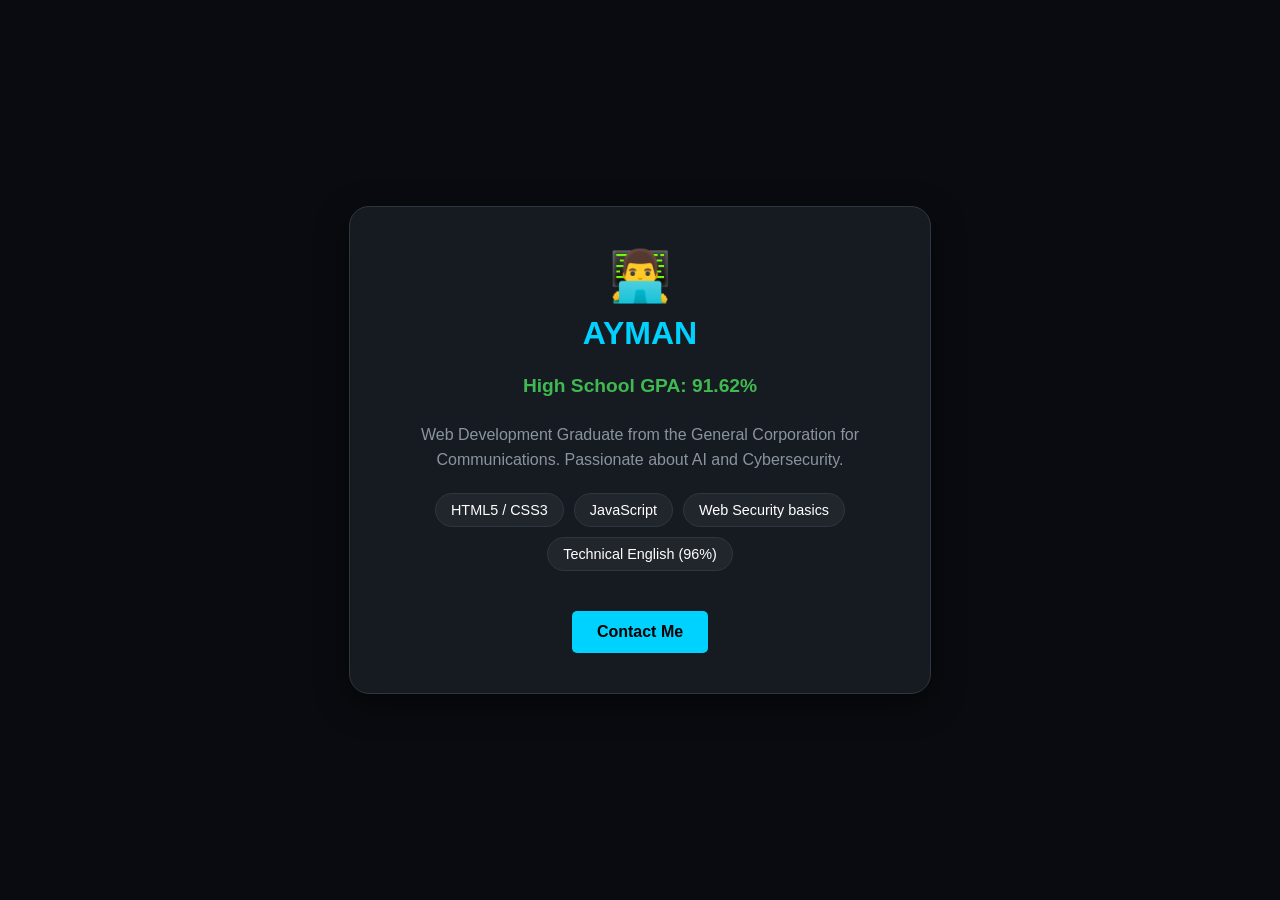
<file: Ayman-Dev/index.html>
<!DOCTYPE html>
<html lang="en">
<head>
    <meta charset="UTF-8">
    <meta name="viewport" content="width=device-width, initial-scale=1.0">
    <title>Document</title>
</head>
<body>
    <!DOCTYPE html>
<html lang="en">
<head>
    <meta charset="UTF-8">
    <meta name="viewport" content="width=device-width, initial-scale=1.0">
    <title>Ayman | Developer Portfolio</title>
   <link rel="stylesheet" href="style.css">
</head>
<body>

<div class="container">
    <div style="font-size: 50px;">👨‍💻</div>
    <h1>AYMAN</h1>
    <p class="gpa">High School GPA: 91.62%</p>
    
    <p>Web Development Graduate from the General Corporation for Communications. Passionate about AI and Cybersecurity.</p>

    <div class="skills">
        <div class="skill-badge">HTML5 / CSS3</div>
        <div class="skill-badge">JavaScript</div>
        <div class="skill-badge">Web Security basics</div>
        <div class="skill-badge">Technical English (96%)</div>
    </div>

    <a href="mailto:Ayman.Dev.Offical@gmail.com" class="btn">Contact Me</a>
</div>

</body>
</html>
</body>
</html>
</file>
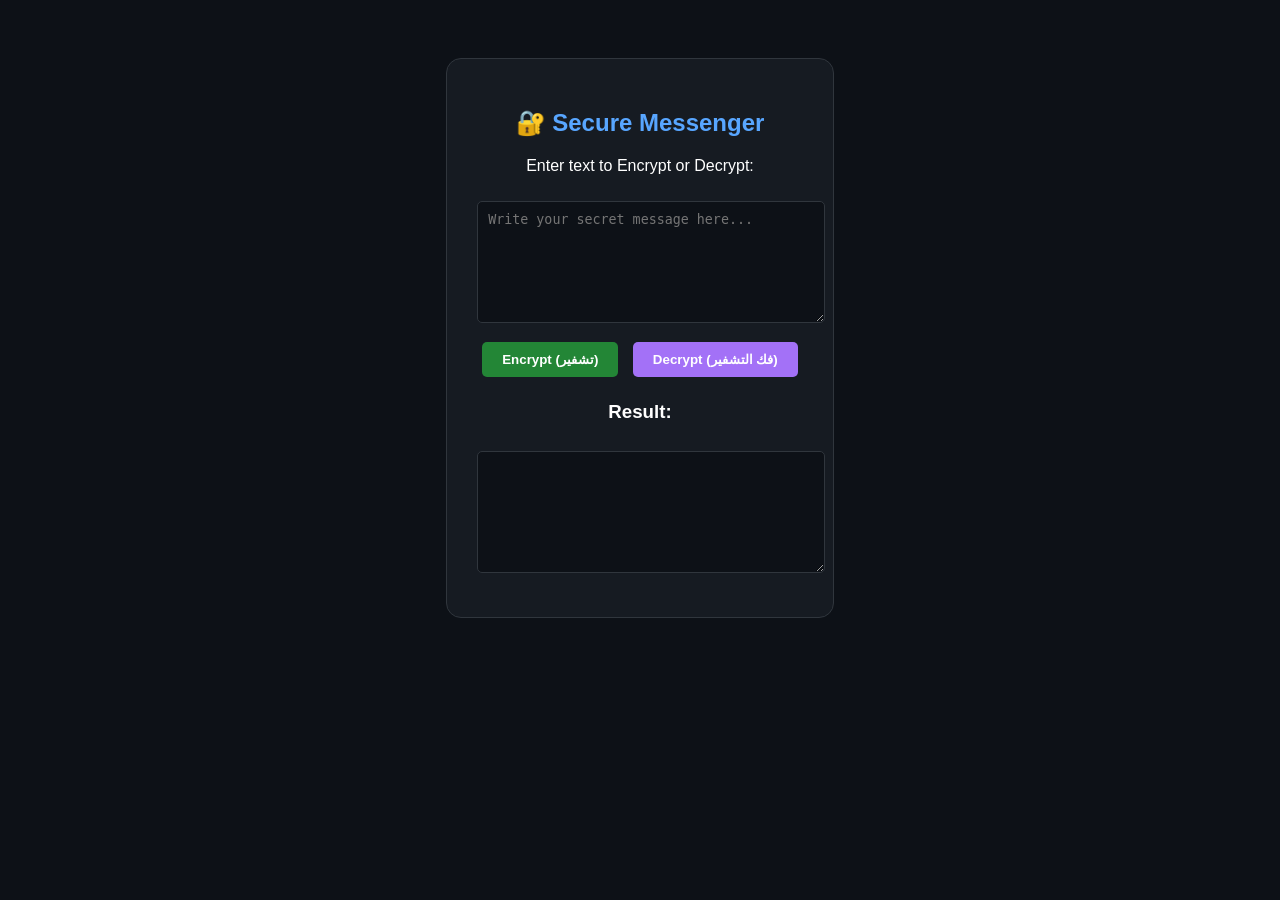
<file: Encryption-Project/index.html>
<!DOCTYPE html>
<html lang="en">
<head>
    <meta charset="UTF-8">
    <meta name="viewport" content="width=device-width, initial-scale=1.0">
    <title>Ayman | Cipher Tool</title>
   <link rel="stylesheet" href="style.css">
</head>
<body>

<div class="box">
    <h2>🔐 Secure Messenger</h2>
    <p>Enter text to Encrypt or Decrypt:</p>
    <textarea id="inputText" placeholder="Write your secret message here..."></textarea>
    <br>
    <button onclick="process(true)">Encrypt (تشفير)</button>
    <button class="decrypt" onclick="process(false)">Decrypt (فك التشفير)</button>
    <h3>Result:</h3>
    <textarea id="outputText" readonly></textarea>
</div>

<script>
    function process(isEncrypt) {
        const input = document.getElementById('inputText').value;
        const offset = 3; // Base shift logic
        let output = "";

        for (let i = 0; i < input.length; i++) {
            let charCode = input.charCodeAt(i);
            output += String.fromCharCode(isEncrypt ? charCode + offset : charCode - offset);
        }
        document.getElementById('outputText').value = output;
    }
</script>

</body>
</html>
</file>
<file: Ayman-Dev/style.css>
:root {
            --primary: #00d2ff;
            --bg: #0a0b10;
            --card: #161b22;
        }
        body {
            font-family: 'Segoe UI', Tahoma, Geneva, Verdana, sans-serif;
            background-color: var(--bg);
            color: white;
            margin: 0;
            display: flex;
            justify-content: center;
            align-items: center;
            min-height: 100vh;
        }
        .container {
            background: var(--card);
            padding: 40px;
            border-radius: 20px;
            box-shadow: 0 10px 30px rgba(0,0,0,0.5);
            max-width: 500px;
            width: 90%;
            text-align: center;
            border: 1px solid #30363d;
        }
        h1 { margin: 10px 0; color: var(--primary); }
        .gpa {
            font-size: 1.2rem;
            color: #3fb950;
            font-weight: bold;
            margin-bottom: 20px;
        }
        .skills {
            display: flex;
            flex-wrap: wrap;
            justify-content: center;
            gap: 10px;
            margin: 20px 0;
        }
        .skill-badge {
            background: #21262d;
            padding: 8px 15px;
            border-radius: 20px;
            font-size: 0.9rem;
            border: 1px solid #30363d;
        }
        .btn {
            display: inline-block;
            margin-top: 20px;
            padding: 12px 25px;
            background: var(--primary);
            color: #000;
            text-decoration: none;
            border-radius: 5px;
            font-weight: bold;
            transition: 0.3s;
        }
        .btn:hover { opacity: 0.8; transform: translateY(-3px); }
        p { color: #8b949e; line-height: 1.6; }
</file>
<file: Encryption-Project/style.css>
body { font-family: sans-serif; background: #0d1117; color: white; text-align: center; padding: 50px; }
        .box { background: #161b22; padding: 30px; border-radius: 15px; border: 1px solid #30363d; display: inline-block; }
        textarea { width: 100%; height: 100px; margin: 10px 0; border-radius: 5px; background: #0d1117; color: #3fb950; border: 1px solid #30363d; padding: 10px; }
        button { background: #238636; color: white; border: none; padding: 10px 20px; border-radius: 5px; cursor: pointer; margin: 5px; font-weight: bold; }
        button.decrypt { background: #a371f7; }
        h2 { color: #58a6ff; }
</file>
